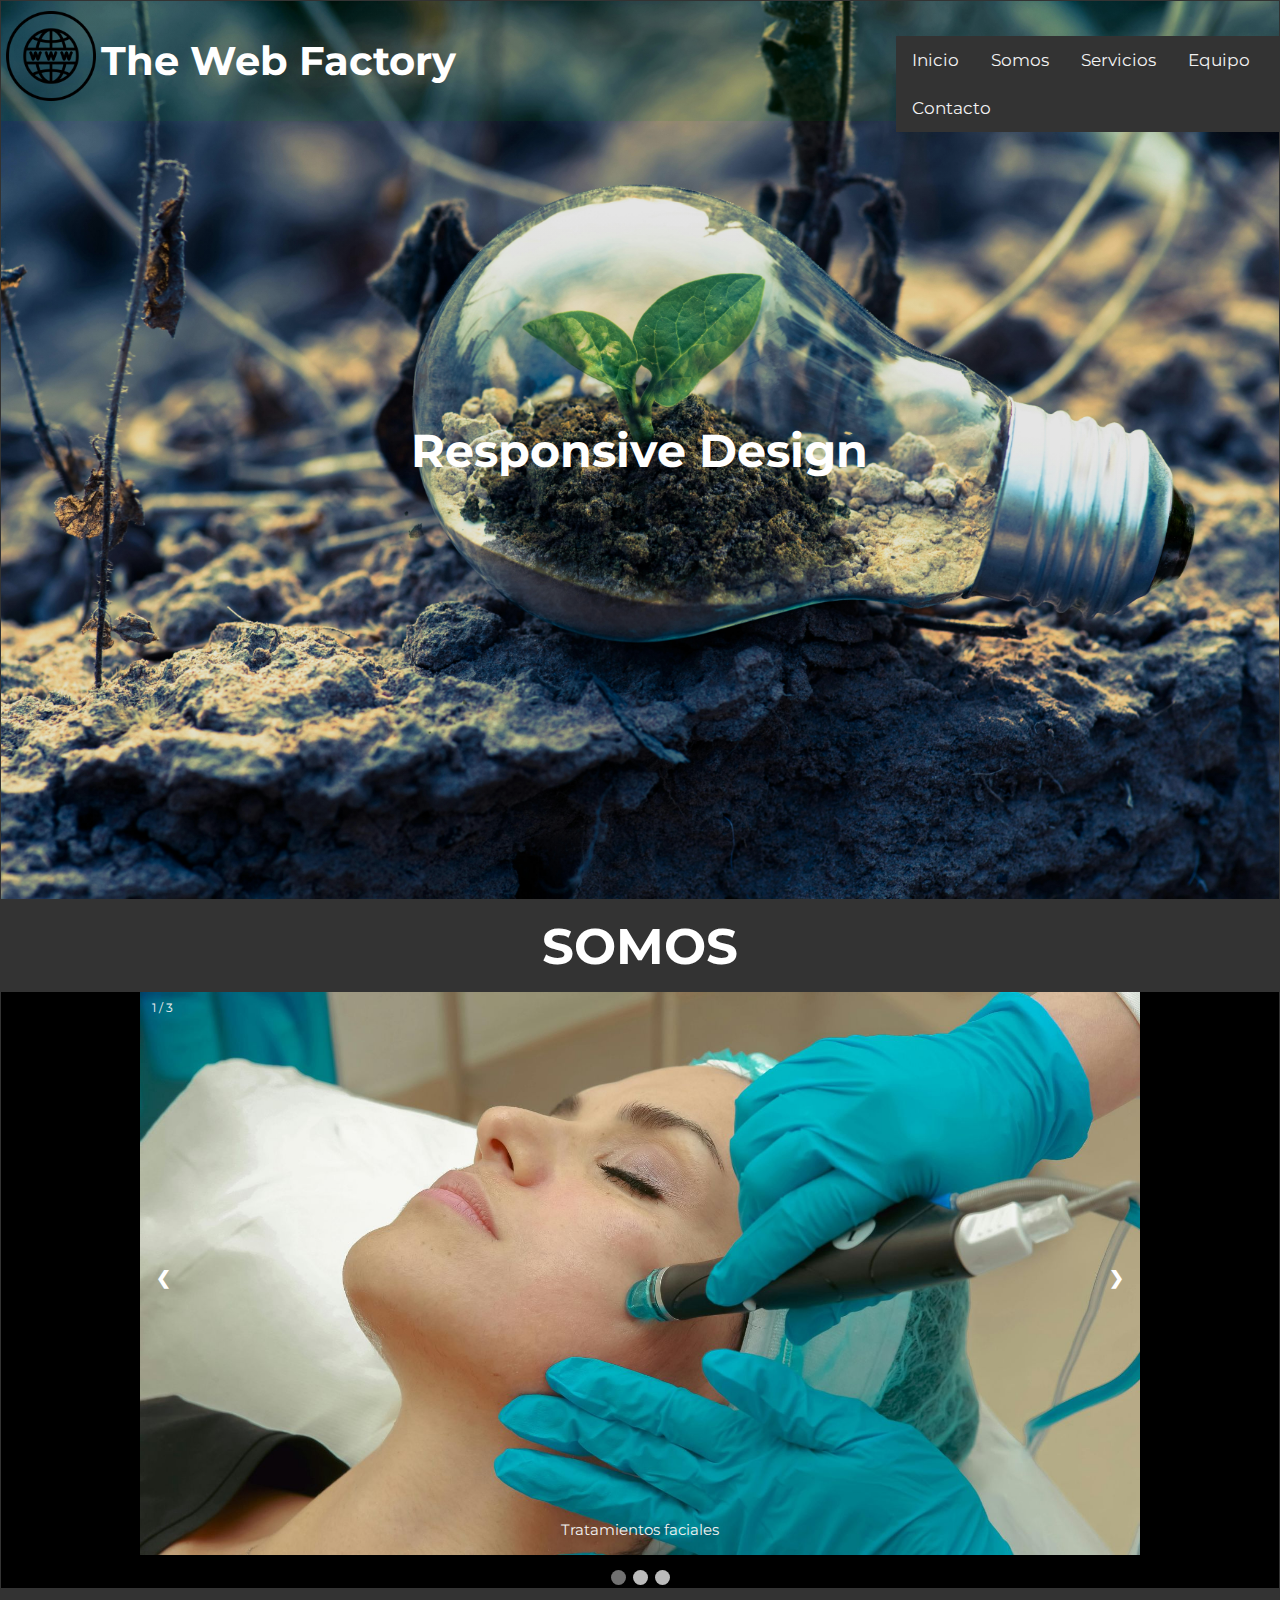
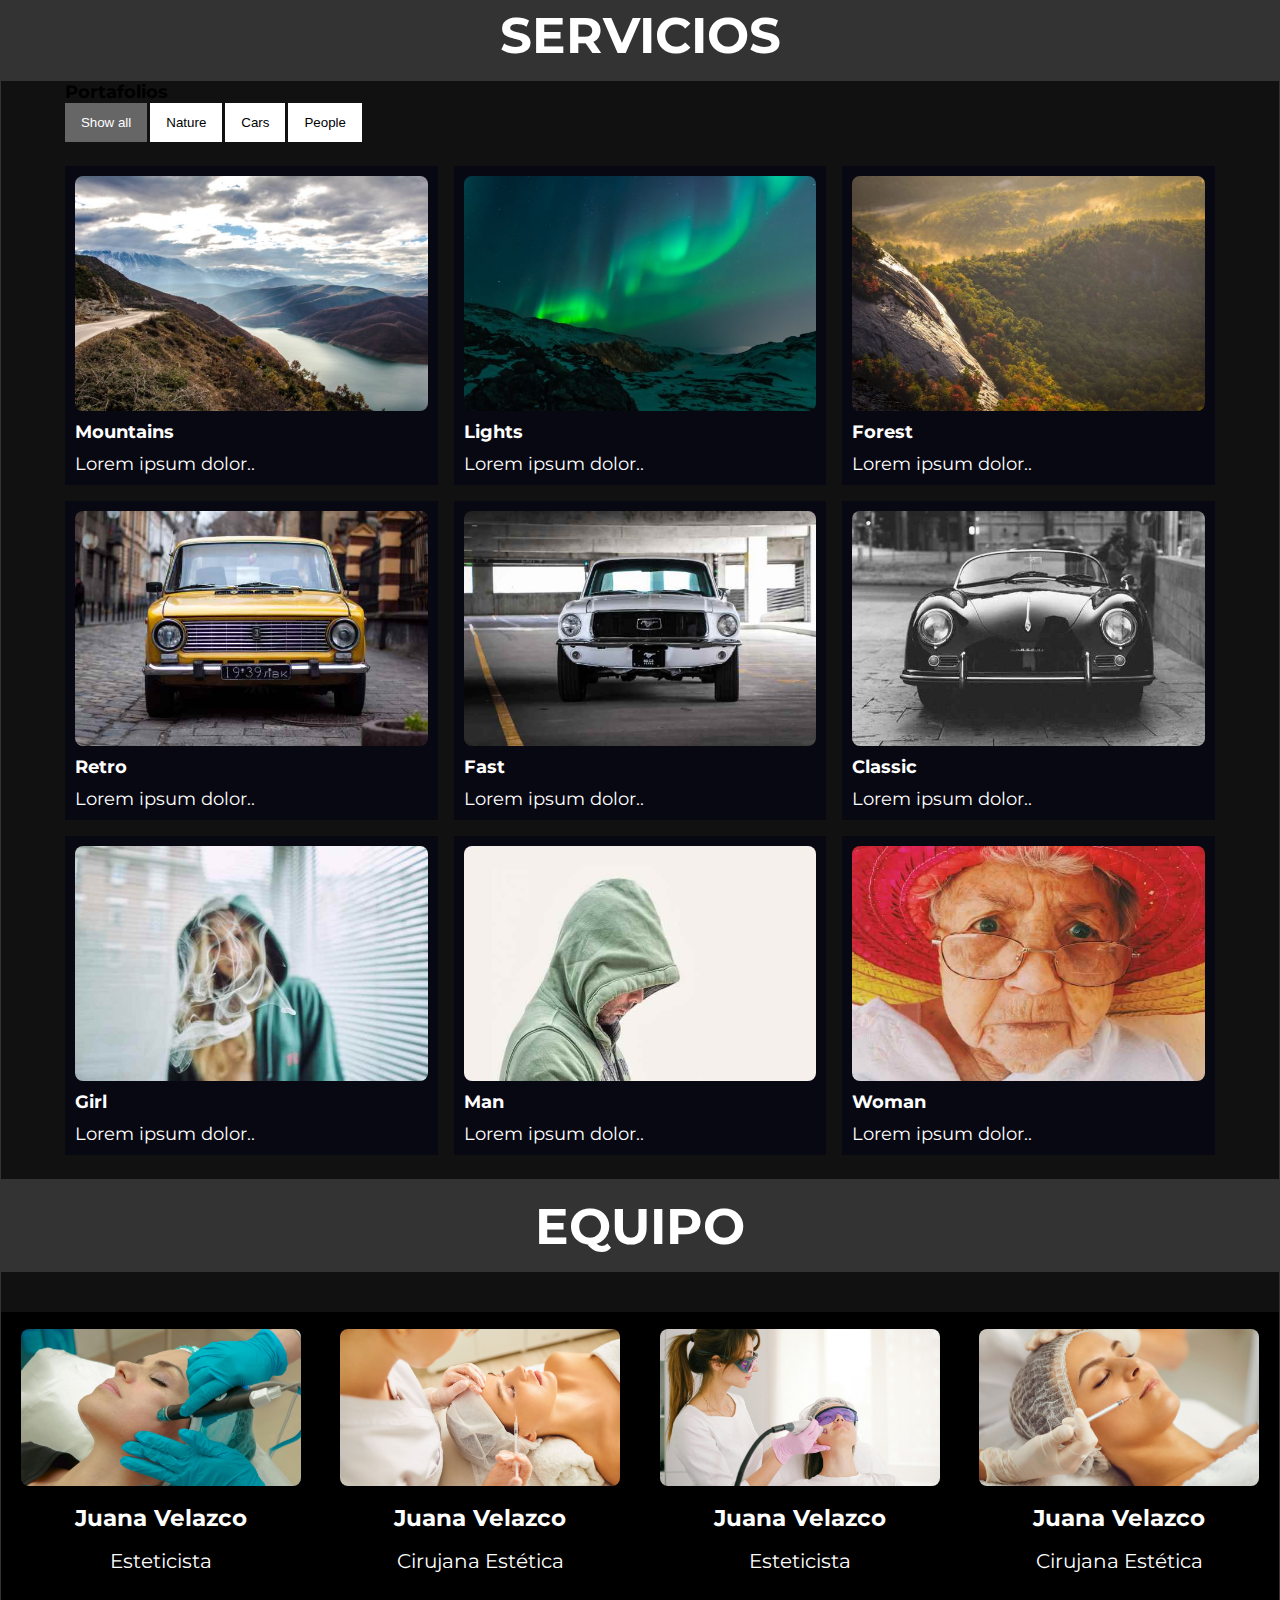
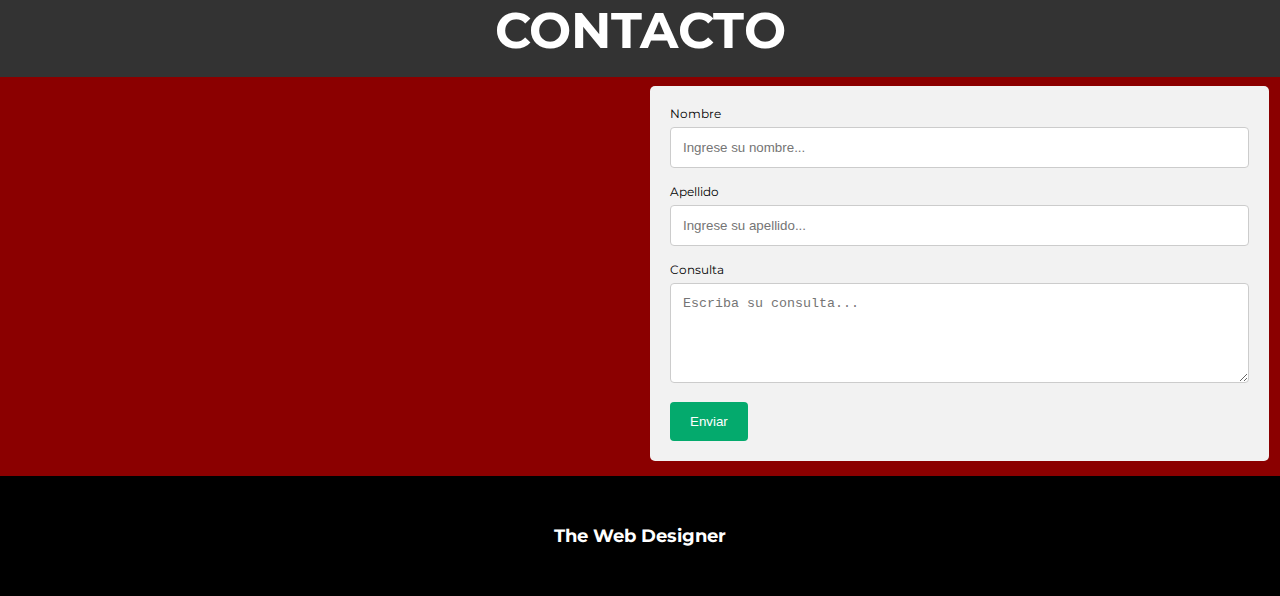
<file: index.html>
<!DOCTYPE html>
<html>
<head>
	<meta charset="utf-8">
	<meta name="viewport" content="width=device-width, initial-scale=1">
	<title></title>
	<link rel="preconnect" href="https://fonts.googleapis.com">
	<link rel="preconnect" href="https://fonts.gstatic.com" crossorigin>
	<link href="https://fonts.googleapis.com/css2?family=Montserrat:ital,wght@0,100..900;1,100..900&display=swap" rel="stylesheet">

	<link rel="stylesheet" href="https://cdnjs.cloudflare.com/ajax/libs/font-awesome/4.7.0/css/font-awesome.min.css">

	<style>

		.montserrat-400 {
		  font-family: "Montserrat", sans-serif;
		  font-optical-sizing: auto;
		  font-weight: 400px;
		  font-style: normal;
		}


		*{
			margin: 0px;
			box-sizing: border-box;
		}

		html, body{ height:100% }

		html {
		  scroll-behavior: smooth;
		}
		body{
			background-color: darkred;
			font-family: "Montserrat", sans-serif;
		    font-optical-sizing: auto;
		    font-weight: 200px;
		    font-style: normal;
		    font-size: 12px;
		}

		header{
			width: 100%;
			height: 120px;
			background-color: rgba(0, 150, 0, 0.1);
		}

		#logo{
			width: 100px;
			padding: 5px;
			float: left;
		}

		#logo img{
			width: 100%;
			display: block;
			margin: auto;
			margin-top: 5px;
		}

		#nombre_sitio{
			width: 40%;
			line-height: 120px;
			float: left;
		}
		#nombre_sitio h2{
			color: white;
			font-size: 40px;
		}

		section{
			width: 100%;
			background-color: #111;
			border: 1px solid #333;
		}

		#somos{
			background-color: black;
		}

		h1{
			color: #fff;
			font-size: 36px;
			text-align: center;
			padding: 15px;
		}
		section h1{
			background-color: #333;
		}

		#equipo h1{
			margin-bottom: 40px;

		}
		#slogan{
			color: #fff;
			font-size: 46px;
			text-align: center;
			padding: 5px;
		}

		#banner{
			background-image: linear-gradient(rgba(0, 0, 0, 0.1), rgba(0, 0, 0, 0.1)), url("imagen2.jpg");
		  	background-position: center;
		  	background-repeat: no-repeat;
		  	background-size: cover;
		  	position: relative;
			height: 100%;

		}

		#texto_banner{
			width: 80%;
		    text-align: center;
		    position: absolute;
		    top: 50%;
		    left: 50%;
		    transform: translate(-50%, -50%);
		    color: white;
		}

		footer{
			width: 100%;
			height: 120px;
			background-color: black;
			color: white;
			text-align: center;
			line-height: 120px;
			clear: both;
		}
		/*----estilos del MENU DE NAVEGACION-----*/
		nav{ 
			width: 30%;
			float: right;
			margin-top: 35px;
			font-size: 16px;
		}

		ul {
		  width: 100%;
		  list-style-type: none;
		  margin: 0;
		  padding: 0;
		  display: flex;
		}
		
		ul li a {
		  display: block;
		  color: white;
		  padding: 14px 16px;
		  text-decoration: none;
		}

		/*----------estilos de botón GO TO TOP-----*/		
		#myBtn {
		  display: none;
		  position: fixed;
		  bottom: 20px;
		  right: 30px;
		  z-index: 99;
		  font-size: 18px;
		  border: none;
		  outline: none;
		  background-color: red;
		  color: white;
		  cursor: pointer;
		  padding: 15px;
		  border-radius: 4px;
		}

		#myBtn:hover {
		  background-color: #555;
		}

		/*-----------estilos de SLIDER sección SOMOS---*/

		.mySlides {display: none}
		img {vertical-align: middle;}

		/* Slideshow container */
		.slideshow-container {
		  max-width: 1000px;
		  position: relative;
		  margin: auto;
		}

		/* Next & previous buttons */
		.prev, .next {
		  cursor: pointer;
		  position: absolute;
		  top: 50%;
		  width: auto;
		  padding: 16px;
		  margin-top: -22px;
		  color: white;
		  font-weight: bold;
		  font-size: 18px;
		  transition: 0.6s ease;
		  border-radius: 0 3px 3px 0;
		  user-select: none;
		}

		/* Position the "next button" to the right */
		.next {
		  right: 0;
		  border-radius: 3px 0 0 3px;
		}

		/* On hover, add a black background color with a little bit see-through */
		.prev:hover, .next:hover {
		  background-color: rgba(0,0,0,0.8);
		}

		/* Caption text */
		.text {
		  color: #f2f2f2;
		  font-size: 15px;
		  padding: 8px 12px;
		  position: absolute;
		  bottom: 8px;
		  width: 100%;
		  text-align: center;
		}

		/* Number text (1/3 etc) */
		.numbertext {
		  color: #f2f2f2;
		  font-size: 12px;
		  padding: 8px 12px;
		  position: absolute;
		  top: 0;
		}

		/* The dots/bullets/indicators */
		.dot {
		  cursor: pointer;
		  height: 15px;
		  width: 15px;
		  margin: 0 2px;
		  background-color: #bbb;
		  border-radius: 50%;
		  display: inline-block;
		  transition: background-color 0.6s ease;
		}

		.active, .dot:hover {
		  background-color: #717171;
		}

		/* Fading animation */
		.fade {
		  animation-name: fade;
		  animation-duration: 1.5s;
		}

		@keyframes fade {
		  from {opacity: .4} 
		  to {opacity: 1}
		}

		/* On smaller screens, decrease text size */
		@media only screen and (max-width: 300px) {
		  .prev, .next,.text {font-size: 11px}
		}


		/*---------estilos de SECCION CONTACTO----*/

		#mapa, #formulario{
			width: 50%;
			height: 400px;
			float: left;
			padding: 10px;
		}

		#mapa iframe{
			display: block;
			margin:auto;
			border-radius: 4px;
		}

		/*--------estilos de FORMULARIO DE CONTACTO----*/

		/* Style inputs with type="text", select elements and textareas */
		input[type=text], select, textarea {
		  width: 100%; /* Full width */
		  padding: 12px; /* Some padding */ 
		  border: 1px solid #ccc; /* Gray border */
		  border-radius: 4px; /* Rounded borders */
		  box-sizing: border-box; /* Make sure that padding and width stays in place */
		  margin-top: 6px; /* Add a top margin */
		  margin-bottom: 16px; /* Bottom margin */
		  resize: vertical /* Allow the user to vertically resize the textarea (not horizontally) */
		}

		/* Style the submit button with a specific background color etc */
		input[type=submit] {
		  background-color: #04AA6D;
		  color: white;
		  padding: 12px 20px;
		  border: none;
		  border-radius: 4px;
		  cursor: pointer;
		}

		/* When moving the mouse over the submit button, add a darker green color */
		input[type=submit]:hover {
		  background-color: #45a049;
		}

		/* Add a background color and some padding around the form */
		.container {
		  border-radius: 5px;
		  background-color: #f2f2f2;
		  padding: 20px;
		}


/*---------------estilos de PORTAFOLIO DE SERVICIOS------------*/
        #contenedor_servicios{
        	width: 90%;
        	margin: auto;

        }


		/* Center website */
		.main {
		  max-width: 1000px;
		  margin: auto;
		}

		h1 {
		  font-size: 50px;
		  word-break: break-all;
		}

		.row {
		  margin: 8px -16px;
		}

		/* Add padding BETWEEN each column (if you want) */
		.row,
		.row > .column {
		  padding: 8px;
		}

		/* Create three equal columns that floats next to each other */
		.column {
		  float: left;
		  width: 33.33%;
		  display: none; /* Hide columns by default */
		}

		/* Clear floats after rows */
		.row:after {
		  content: "";
		  display: table;
		  clear: both;
		}

		/* Content */
		.content {
		  background-color: rgba(0, 0, 20, 0.5);
		  padding: 10px;
		  color: white;
		  font-size: 18px;
		  cursor: pointer;
		}

		.content h4{
			padding: 10px 10px 10px 0px;
		}

		.content img{
			border-radius: 8px;
			width: 90%;
			display: block;
			margin: auto;
		}
		/* The "show" class is added to the filtered elements */
		.show {
		  display: block;
		}

		/* Style the buttons */
		.btn {
		  border: none;
		  outline: none;
		  padding: 12px 16px;
		  background-color: white;
		  cursor: pointer;
		}

		/* Add a grey background color on mouse-over */
		.btn:hover {
		  background-color: #ddd;
		}

		/* Add a dark background color to the active button */
		.btn.active {
		  background-color: #666;
		   color: white;
		}

		/*--------------------estilos EQUIPO-----------------*/

		.tarjeta_equipo{
			width: 25%;
			background-color: black;
			color: white;
			padding-bottom: 25px;
			float: left;
		}

		.tarjeta_equipo tr td{
			width: 100%;
		}

		.tarjeta_equipo td{
			width: 100%;
			text-align: center;
			padding:15px 15px 0px 15px;
			font-size: 20px;
		}

		.tarjeta_equipo img{
			width: 98%;
			display: block;
			margin: auto;
			border-radius: 8px;
		}
		/*------------------REGLAS DE MEDIOS-------------------*/
		@media only screen and (max-width: 900px) {
		  #mapa, #formulario {
		    width:100%;
		  }
		
		 #nombre_sitio h2{
			font-size: 20px;
		  }
		  .tarjeta_equipo{
			width: 50%;
		   }

		}

		@media only screen and (max-width: 600px) {
	
		  .tarjeta_equipo{
			width: 100%;
		   }

		}

/*---------------------menú responsive-----------*/
.topnav {
  overflow: hidden;
  background-color: #333;
}

.topnav a {
  float: left;
  display: block;
  color: #f2f2f2;
  text-align: center;
  padding: 14px 16px;
  text-decoration: none;
  font-size: 17px;
}

.topnav a:hover {
  background-color: #ddd;
  color: black;
}

.topnav a.active {
  background-color: #04AA6D;
  color: white;
}

.topnav .icon {
  display: none;
}

@media screen and (max-width: 600px) {
  .topnav a:not(:first-child) {display: none;}
  .topnav a.icon {
    float: right;
    display: block;
  }
}

@media screen and (max-width: 600px) {
  .topnav.responsive {position: relative;}
  .topnav.responsive .icon {
    position: absolute;
    right: 0;
    top: 0;
  }
  .topnav.responsive a {
    float: none;
    display: block;
    text-align: left;
  }
}
	</style>
</head>
<body>

	<button onclick="topFunction()" id="myBtn" title="Go to top">Top</button>




	<section id="banner">
	    <header>
		 <div id="logo">
			<img src="logo.png">
		 </div>
		 <div id="nombre_sitio">
			<h2>The Web Factory</h2>
		 </div>
		 <nav>
	  			<div class="topnav" id="myTopnav">
				  <a href="#inicio" >Inicio</a>
				  <a href="#somos">Somos</a>
				  <a href="#servicios">Servicios</a>
				  <a href="#equipo">Equipo</a>
				  <a href="#contacto">Contacto</a>

				  <a href="javascript:void(0);" class="icon" onclick="myFunction()">
				    <i class="fa fa-bars"></i>
				  </a>
				</div>
	  	 </nav>
		</header>
		<div id="texto_banner">
			<h2 id="slogan">Responsive Design</h2>
		</div>
	</section>

	<section id="somos">
		<h1>SOMOS</h1>

		<div class="slideshow-container">

		<div class="mySlides fade">
		  <div class="numbertext">1 / 3</div>
		  <img src="imagen1.jpg" style="width:100%">
		  <div class="text">Tratamientos faciales</div>
		</div>

		<div class="mySlides fade">
		  <div class="numbertext">2 / 3</div>
		  <img src="imagen4.jpg" style="width:100%">
		  <div class="text">Tratamientos faciales</div>
		</div>

		<div class="mySlides fade">
		  <div class="numbertext">3 / 3</div>
		  <img src="imagen3.jpg" style="width:100%">
		  <div class="text">Tratamientos faciales</div>
		</div>

		<a class="prev" onclick="plusSlides(-1)">❮</a>
		<a class="next" onclick="plusSlides(1)">❯</a>

		</div>
		<br>

		<div style="text-align:center">
		  <span class="dot" onclick="currentSlide(1)"></span> 
		  <span class="dot" onclick="currentSlide(2)"></span> 
		  <span class="dot" onclick="currentSlide(3)"></span> 
		</div>

	</section>

	<section id="servicios">
		<h1>SERVICIOS</h1>

		<div id="contenedor_servicios">
			<h2>Portafolios</h2>
			<div id="myBtnContainer">
			  <button class="btn active" onclick="filterSelection('all')"> Show all</button>
			  <button class="btn" onclick="filterSelection('nature')"> Nature</button>
			  <button class="btn" onclick="filterSelection('cars')"> Cars</button>
			  <button class="btn" onclick="filterSelection('people')"> People</button>
			</div>

			<!-- Portfolio Gallery Grid -->
			<div class="row">
			  <div class="column nature" onclick="abrirVentana('proyecto/index.html')">
			    <a >
				    <div class="content">
				      <img src="./w3images/mountains.jpg" alt="Mountains" style="width:100%">
				      <h4>Mountains</h4>
				      <p>Lorem ipsum dolor..</p>
				    </div>
			    </a>
			  </div>
			  <div class="column nature">
			    <div class="content">
			      <img src="./w3images/lights.jpg" alt="Lights" style="width:100%">
			      <h4>Lights</h4>
			      <p>Lorem ipsum dolor..</p>
			    </div>
			  </div>
			  <div class="column nature">
			    <div class="content">
			      <img src="./w3images/nature.jpg" alt="Nature" style="width:100%">
			      <h4>Forest</h4>
			      <p>Lorem ipsum dolor..</p>
			    </div>
			  </div>

			  <div class="column cars">
			    <div class="content">
			      <img src="./w3images/cars1.jpg" alt="Car" style="width:100%">
			      <h4>Retro</h4>
			      <p>Lorem ipsum dolor..</p>
			    </div>
			  </div>
			  <div class="column cars">
			    <div class="content">
			      <img src="./w3images/cars2.jpg" alt="Car" style="width:100%">
			      <h4>Fast</h4>
			      <p>Lorem ipsum dolor..</p>
			    </div>
			  </div>
			  <div class="column cars">
			    <div class="content">
			      <img src="./w3images/cars3.jpg" alt="Car" style="width:100%">
			      <h4>Classic</h4>
			      <p>Lorem ipsum dolor..</p>
			    </div>
			  </div>

			  <div class="column people">
			    <div class="content">
			      <img src="./w3images/people1.jpg" alt="People" style="width:100%">
			      <h4>Girl</h4>
			      <p>Lorem ipsum dolor..</p>
			    </div>
			  </div>
			  <div class="column people">
			    <div class="content">
			      <img src="./w3images/people2.jpg" alt="People" style="width:100%">
			      <h4>Man</h4>
			      <p>Lorem ipsum dolor..</p>
			    </div>
			  </div>
			  <div class="column people">
			    <div class="content">
			      <img src="./w3images/people3.jpg" alt="People" style="width:100%">
			      <h4>Woman</h4>
			      <p>Lorem ipsum dolor..</p>
			    </div>
			  </div>
			<!-- END GRID -->
			</div>
		</div>


	</section>
	<section id="equipo">
		<h1>EQUIPO</h1>
		<table class="tarjeta_equipo">
			<tr> <td><img src="imagen1.jpg"> </td> </tr>
			 <tr>	 <td><h3>Juana Velazco</h3> </td> </tr>
			 <tr>    <td><p> Esteticista</p> </td> </tr>
		</table>
		<table class="tarjeta_equipo">
			<tr> <td><img src="imagen5.jpg"> </td> </tr>
			 <tr>	 <td><h3>Juana Velazco</h3> </td> </tr>
			 <tr>    <td><p> Cirujana Estética</p> </td> </tr>
		</table>
		<table class="tarjeta_equipo">
			<tr> <td><img src="imagen3.jpg"> </td> </tr>
			 <tr>	 <td><h3>Juana Velazco</h3> </td> </tr>
			 <tr>    <td><p> Esteticista</p> </td> </tr>
		</table>
		<table class="tarjeta_equipo">
			<tr> <td><img src="imagen4.jpg"> </td> </tr>
			 <tr>	 <td><h3>Juana Velazco</h3> </td> </tr>
			 <tr>    <td><p> Cirujana Estética</p> </td> </tr>
		</table>



	</section>

	<section id="contacto">
		<h1>CONTACTO</h1>
		<div id="mapa">
			<iframe src="https://www.google.com/maps/embed?pb=!1m14!1m12!1m3!1d4627.352913399575!2d-56.160228519335696!3d-34.905630792029996!2m3!1f0!2f0!3f0!3m2!1i1024!2i768!4f13.1!5e0!3m2!1ses!2suy!4v1762295505225!5m2!1ses!2suy" width="100%" height="376px" style="border:0;" allowfullscreen="" loading="lazy" referrerpolicy="no-referrer-when-downgrade"></iframe>

		</div>
		<div id="formulario">
			
			<div class="container">
			  <form action="">

			    <label for="fname">Nombre</label>
			    <input type="text" id="fname" name="firstname" placeholder="Ingrese su nombre...">

			    <label for="lname">Apellido</label>
			    <input type="text" id="lname" name="lastname" placeholder="Ingrese su apellido...">
		    

			    <label for="subject">Consulta</label>
			    <textarea id="subject" name="subject" placeholder="Escriba su consulta..." style="height:100px"></textarea>

			    <input type="submit" value="Enviar">

			  </form>
			</div>
		</div>

	</section>
	<footer><h2> The Web Designer</h2></footer>


	<script>
	// Get the button
	let mybutton = document.getElementById("myBtn");

	// When the user scrolls down 20px from the top of the document, show the button
	window.onscroll = function() {scrollFunction()};

	function scrollFunction() {
	  if (document.body.scrollTop > 20 || document.documentElement.scrollTop > 20) {
	    mybutton.style.display = "block";
	  } else {
	    mybutton.style.display = "none";
	  }
	}

	// When the user clicks on the button, scroll to the top of the document
	function topFunction() {
	  document.body.scrollTop = 0;
	  document.documentElement.scrollTop = 0;
	}
	
	//-----------SLIDER DE SECCION SOMOS--------//

	let slideIndex = 1;
	showSlides(slideIndex);

	function plusSlides(n) {
	  showSlides(slideIndex += n);
	}

	function currentSlide(n) {
	  showSlides(slideIndex = n);
	}

	function showSlides(n) {
	  let i;
	  let slides = document.getElementsByClassName("mySlides");
	  let dots = document.getElementsByClassName("dot");
	  if (n > slides.length) {slideIndex = 1}    
	  if (n < 1) {slideIndex = slides.length}
	  for (i = 0; i < slides.length; i++) {
	    slides[i].style.display = "none";  
	  }
	  for (i = 0; i < dots.length; i++) {
	    dots[i].className = dots[i].className.replace(" active", "");
	  }
	  slides[slideIndex-1].style.display = "block";  
	  dots[slideIndex-1].className += " active";
	}


	filterSelection("all") // Execute the function and show all columns
	function filterSelection(c) {
	  var x, i;
	  x = document.getElementsByClassName("column");
	  if (c == "all") c = "";
	  // Add the "show" class (display:block) to the filtered elements, and remove the "show" class from the elements that are not selected
	  for (i = 0; i < x.length; i++) {
	    w3RemoveClass(x[i], "show");
	    if (x[i].className.indexOf(c) > -1) w3AddClass(x[i], "show");
	  }
	}

	// Show filtered elements
	function w3AddClass(element, name) {
	  var i, arr1, arr2;
	  arr1 = element.className.split(" ");
	  arr2 = name.split(" ");
	  for (i = 0; i < arr2.length; i++) {
	    if (arr1.indexOf(arr2[i]) == -1) {
	      element.className += " " + arr2[i];
	    }
	  }
	}

	// Hide elements that are not selected
	function w3RemoveClass(element, name) {
	  var i, arr1, arr2;
	  arr1 = element.className.split(" ");
	  arr2 = name.split(" ");
	  for (i = 0; i < arr2.length; i++) {
	    while (arr1.indexOf(arr2[i]) > -1) {
	      arr1.splice(arr1.indexOf(arr2[i]), 1);
	    }
	  }
	  element.className = arr1.join(" ");
	}

	// Add active class to the current button (highlight it)
	var btnContainer = document.getElementById("myBtnContainer");
	var btns = btnContainer.getElementsByClassName("btn");
	for (var i = 0; i < btns.length; i++) {
	  btns[i].addEventListener("click", function(){
	    var current = document.getElementsByClassName("active");
	    current[0].className = current[0].className.replace(" active", "");
	    this.className += " active";
	  });
	}



	function myFunction() {
	  var x = document.getElementById("myTopnav");
	  if (x.className === "topnav") {
	    x.className += " responsive";
	  } else {
	    x.className = "topnav";
	  }
	}

	function abrirVentana(URL) {
  	// window.open(URL, nombre, opciones)
  	window.open(URL, "MiVentana", "width=1200,height=800,left=300,top=70,scrollbars=yes");
	} 


	</script>



</body>
</html>
</file>
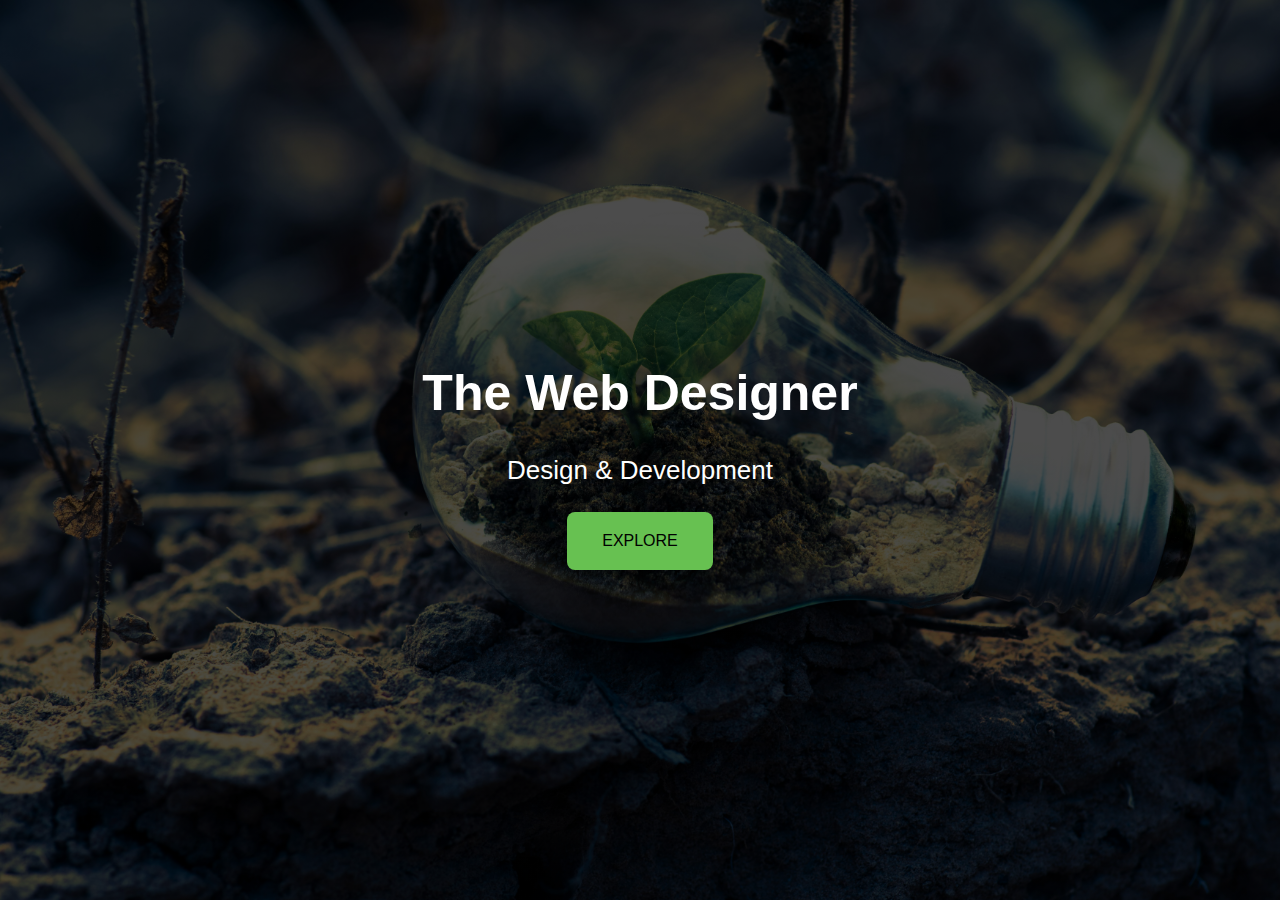
<file: proyecto/index.html>
<!DOCTYPE html>
<html>
<head>
<meta name="viewport" content="width=device-width, initial-scale=1">
<style>
body, html {
  height: 100%;
  margin: 0;
  font-family: Arial, Helvetica, sans-serif;
}

.hero-image {
  background-image: linear-gradient(rgba(0, 0, 0, 0.7), rgba(0, 0, 0, 0.7)), url("imagen2.jpg");
  height: 100%;
  background-position: center;
  background-repeat: no-repeat;
  background-size: cover;
  position: relative;
}

.hero-text {
  width: 80%;
  text-align: center;
  position: absolute;
  top: 50%;
  left: 50%;
  transform: translate(-50%, -50%);
  color: white;
}

.hero-text p{
  font-size: 26px;
}

.hero-text button {
  font-size: 16px;
  border: none;
  outline: 0;
  display: inline-block;
  padding: 20px 35px;
  color: black;
  background-color: #67C151;
  text-align: center;
  cursor: pointer;
  border-radius: 8px;
}

.hero-text button:hover {
  background-color: #111;
  color: white;
}
</style>
</head>
<body>

<div class="hero-image">
  <div class="hero-text">
    <h1 style="font-size:50px">The Web Designer</h1>
    <p>Design & Development</p>
    <a href="maqueta1.html">
      <button>
            EXPLORE
      </button>
    </a>
  </div>
</div>


</body>
</html>
</file>
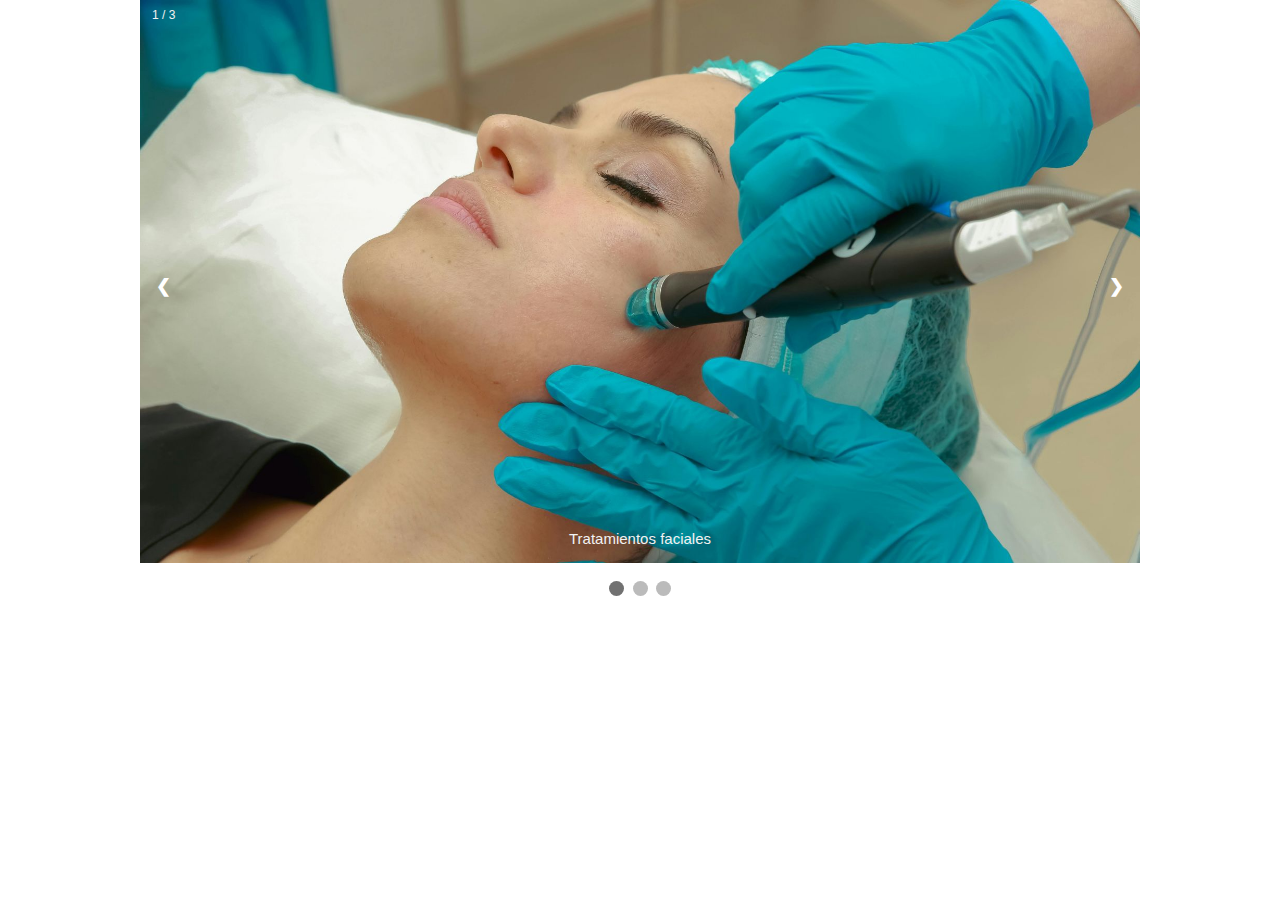
<file: prueba_slider.html>
<!DOCTYPE html>
<html>
<head>
<meta name="viewport" content="width=device-width, initial-scale=1">
<style>
* {box-sizing: border-box}
body {font-family: Verdana, sans-serif; margin:0}
.mySlides {display: none}
img {vertical-align: middle;}

/* Slideshow container */
.slideshow-container {
  max-width: 1000px;
  position: relative;
  margin: auto;
}

/* Next & previous buttons */
.prev, .next {
  cursor: pointer;
  position: absolute;
  top: 50%;
  width: auto;
  padding: 16px;
  margin-top: -22px;
  color: white;
  font-weight: bold;
  font-size: 18px;
  transition: 0.6s ease;
  border-radius: 0 3px 3px 0;
  user-select: none;
}

/* Position the "next button" to the right */
.next {
  right: 0;
  border-radius: 3px 0 0 3px;
}

/* On hover, add a black background color with a little bit see-through */
.prev:hover, .next:hover {
  background-color: rgba(0,0,0,0.8);
}

/* Caption text */
.text {
  color: #f2f2f2;
  font-size: 15px;
  padding: 8px 12px;
  position: absolute;
  bottom: 8px;
  width: 100%;
  text-align: center;
}

/* Number text (1/3 etc) */
.numbertext {
  color: #f2f2f2;
  font-size: 12px;
  padding: 8px 12px;
  position: absolute;
  top: 0;
}

/* The dots/bullets/indicators */
.dot {
  cursor: pointer;
  height: 15px;
  width: 15px;
  margin: 0 2px;
  background-color: #bbb;
  border-radius: 50%;
  display: inline-block;
  transition: background-color 0.6s ease;
}

.active, .dot:hover {
  background-color: #717171;
}

/* Fading animation */
.fade {
  animation-name: fade;
  animation-duration: 1.5s;
}

@keyframes fade {
  from {opacity: .4} 
  to {opacity: 1}
}

/* On smaller screens, decrease text size */
@media only screen and (max-width: 300px) {
  .prev, .next,.text {font-size: 11px}
}
</style>
</head>
<body>

<div class="slideshow-container">

<div class="mySlides fade">
  <div class="numbertext">1 / 3</div>
  <img src="imagen1.jpg" style="width:100%">
  <div class="text">Tratamientos faciales</div>
</div>

<div class="mySlides fade">
  <div class="numbertext">2 / 3</div>
  <img src="imagen4.jpg" style="width:100%">
  <div class="text">Tratamientos faciales</div>
</div>

<div class="mySlides fade">
  <div class="numbertext">3 / 3</div>
  <img src="imagen3.jpg" style="width:100%">
  <div class="text">Tratamientos faciales</div>
</div>

<a class="prev" onclick="plusSlides(-1)">❮</a>
<a class="next" onclick="plusSlides(1)">❯</a>

</div>
<br>

<div style="text-align:center">
  <span class="dot" onclick="currentSlide(1)"></span> 
  <span class="dot" onclick="currentSlide(2)"></span> 
  <span class="dot" onclick="currentSlide(3)"></span> 
</div>

<script>
let slideIndex = 1;
showSlides(slideIndex);

function plusSlides(n) {
  showSlides(slideIndex += n);
}

function currentSlide(n) {
  showSlides(slideIndex = n);
}

function showSlides(n) {
  let i;
  let slides = document.getElementsByClassName("mySlides");
  let dots = document.getElementsByClassName("dot");
  if (n > slides.length) {slideIndex = 1}    
  if (n < 1) {slideIndex = slides.length}
  for (i = 0; i < slides.length; i++) {
    slides[i].style.display = "none";  
  }
  for (i = 0; i < dots.length; i++) {
    dots[i].className = dots[i].className.replace(" active", "");
  }
  slides[slideIndex-1].style.display = "block";  
  dots[slideIndex-1].className += " active";
}
</script>

</body>
</html>
</file>
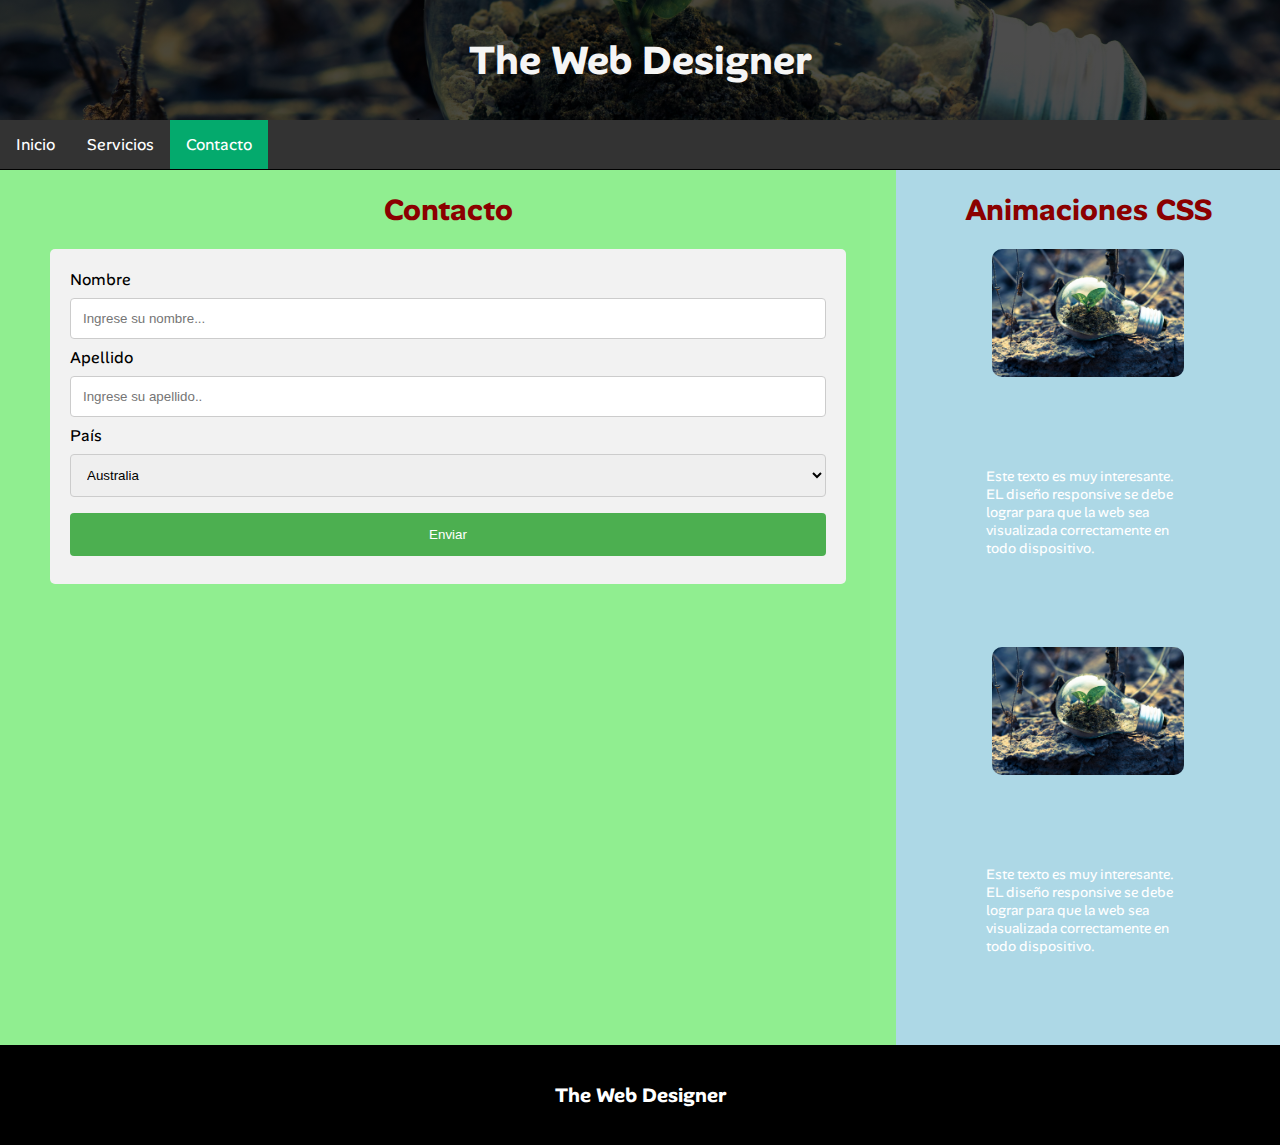
<file: proyecto/contacto.html>
<!DOCTYPE html>
<html>
  <head>
	<meta charset="utf-8">
	<meta name="viewport" content="width=device-width, initial-scale=1">
	<title></title>

	<link rel="preconnect" href="https://fonts.googleapis.com">
	<link rel="preconnect" href="https://fonts.gstatic.com" crossorigin>
	<link href="https://fonts.googleapis.com/css2?family=UnifrakturMaguntia&display=swap" rel="stylesheet">


	<link rel="preconnect" href="https://fonts.googleapis.com">
	<link rel="preconnect" href="https://fonts.gstatic.com" crossorigin>
	<link href="https://fonts.googleapis.com/css2?family=Alan+Sans:wght@300..900&display=swap" rel="stylesheet">

 <link rel="stylesheet" type="text/css" href="estilos.css">


  </head>
  <body>
  		<a href="index.html">
  			<header class="hero-image">
  			   <h1>The Web Designer</h1>
  		  </header>
  	  </a>
  		<nav>
  			<ul>
				  <li><a href="maqueta1.html">Inicio</a></li>
				  <li><a href="servicios.html">Servicios</a></li>
				  <li><a class="active" href="contacto.html">Contacto</a></li>
				</ul>
  		</nav>
  		<div id="contenedor">

	  		<section>
	  			<h2>Contacto</h2>

					<form action="/action_page.php">
					  <label for="fname">Nombre</label>
					  <input type="text" id="fname" name="firstname" placeholder="Ingrese su nombre...">

					  <label for="lname">Apellido</label>
					  <input type="text" id="lname" name="lastname" placeholder="Ingrese su apellido..">

					  <label for="country">País</label>
					  <select id="country" name="country">
					    <option value="australia">Australia</option>
					    <option value="canada">Canada</option>
					    <option value="usa">USA</option>
					  </select>
					  
					  <input type="submit" value="Enviar">
					</form>
	  		

	  		</section>

	  		<aside>
	  			<h2>Animaciones CSS</h2>
	  			<img src="imagen2.jpg">
	  			<p> Este texto es muy interesante. EL diseño responsive se debe lograr para que la web sea visualizada correctamente en todo dispositivo.</p>
	  			<img src="imagen2.jpg">
	  			<p> Este texto es muy interesante. EL diseño responsive se debe lograr para que la web sea visualizada correctamente en todo dispositivo.</p>
	  		</aside>
	  	</div>	
  		<footer>
  			<h3> The Web Designer </h3>
  		</footer>
  </body>
</html>
</file>
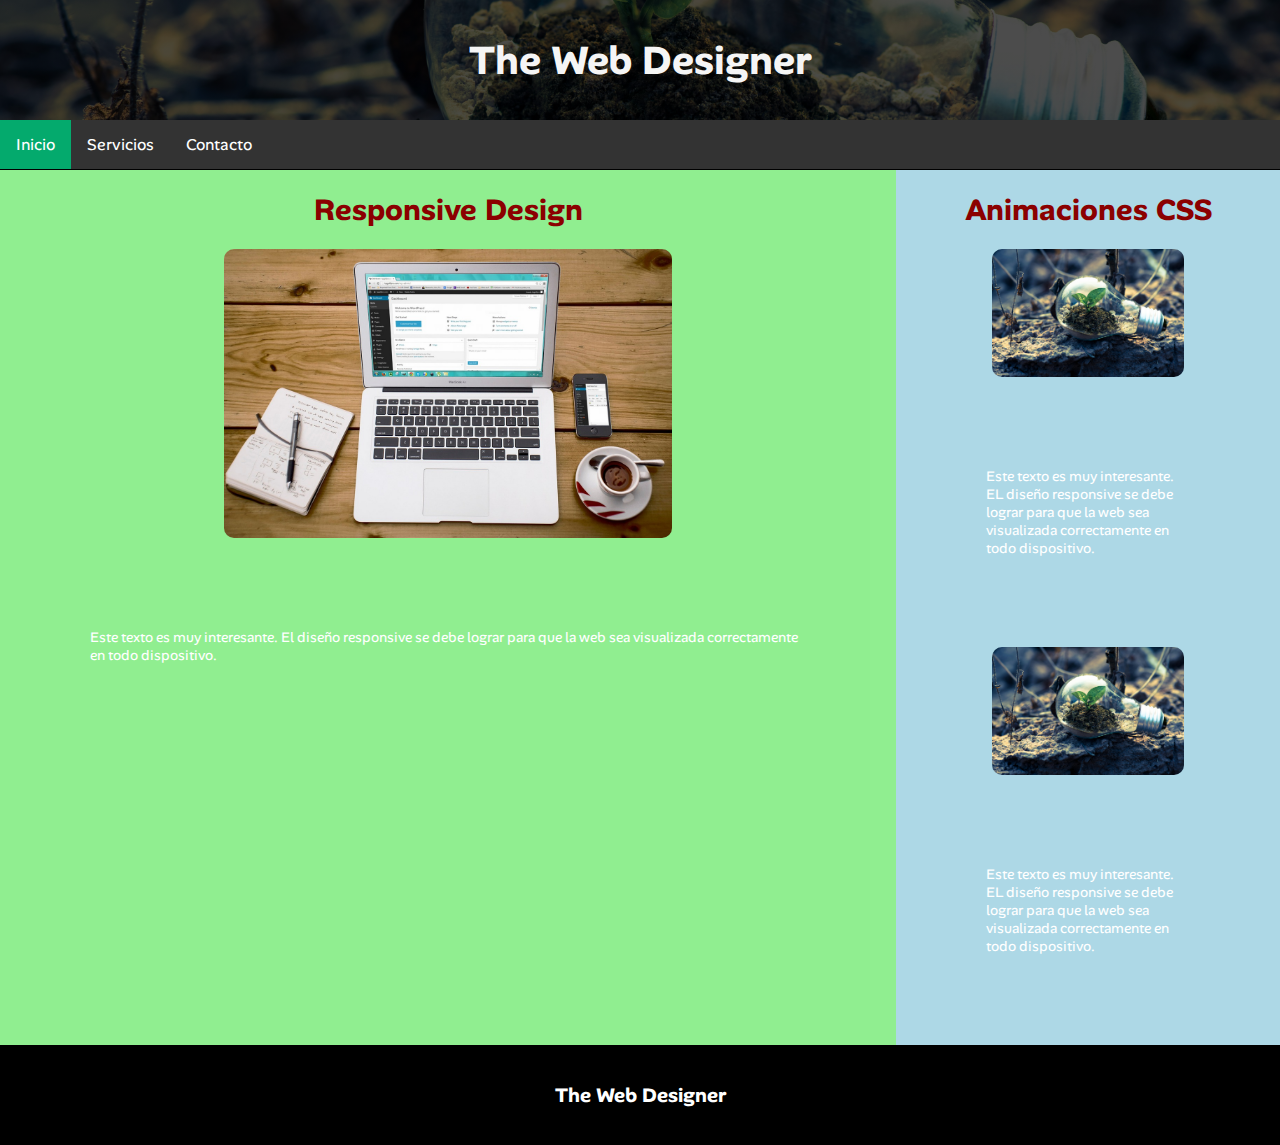
<file: proyecto/maqueta1.html>
<!DOCTYPE html>
<html>
  <head>
		<meta charset="utf-8">
		<meta name="viewport" content="width=device-width, initial-scale=1">
		<title></title>

		<link rel="preconnect" href="https://fonts.googleapis.com">
		<link rel="preconnect" href="https://fonts.gstatic.com" crossorigin>
		<link href="https://fonts.googleapis.com/css2?family=UnifrakturMaguntia&display=swap" rel="stylesheet">

	  <link href="https://fonts.googleapis.com/css2?family=Alan+Sans:wght@300..900&display=swap" rel="stylesheet">

	  <link rel="stylesheet" type="text/css" href="estilos.css">

		<meta name="viewport" content="width=device-width, initial-scale=1.0">
  </head>
  <body>
  		<a href="index.html">
  			<header class="hero-image">
  			   <h1>The Web Designer</h1>
  		  </header>
  	  </a>

  		<nav>
  			<ul>
				  <li><a class="active" href="maqueta1.html">Inicio</a></li>
				  <li><a href="servicios.html">Servicios</a></li>
				  <li><a href="contacto.html">Contacto</a></li>
				</ul>
  		</nav>

  		<div id="contenedor">
	  		<section>
	  			<h2>Responsive Design</h2>
	  			<img src="imagen1.jpg">
	  			<p> Este texto es muy interesante. El diseño responsive se debe lograr para que la web sea visualizada correctamente en todo dispositivo.</p>
	  		</section>
	  		<aside>
	  			<h2>Animaciones CSS</h2>
	  			<img src="imagen2.jpg">
	  			<p> Este texto es muy interesante. EL diseño responsive se debe lograr para que la web sea visualizada correctamente en todo dispositivo.</p>
	  			<img src="imagen2.jpg">
	  			<p> Este texto es muy interesante. EL diseño responsive se debe lograr para que la web sea visualizada correctamente en todo dispositivo.</p>
	  		</aside>
	  	</div>	
  		<footer>
  			<h3> The Web Designer </h3>
  		</footer>
  </body>
</html>
</file>
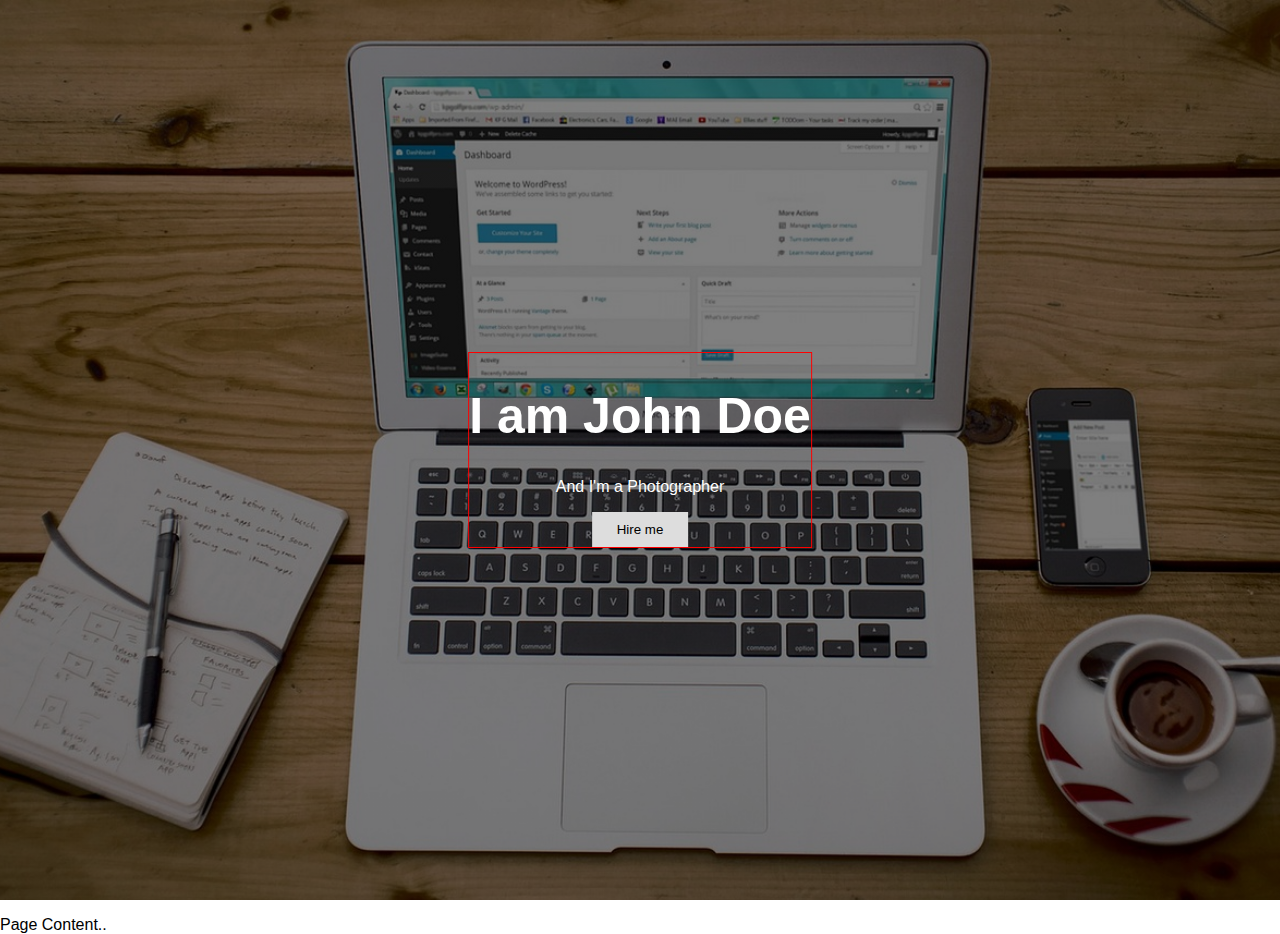
<file: proyecto/prueba1.html>
<!DOCTYPE html>
<html>
<head>
<meta name="viewport" content="width=device-width, initial-scale=1">
<style>
body, html {
  height: 100%;
  margin: 0;
  font-family: Arial, Helvetica, sans-serif;
}

.hero-image {
  background-image: linear-gradient(rgba(0, 0, 0, 0.5), rgba(0, 0, 0, 0.5)), url("imagen1.jpg");
  height: 100%;
  background-position: center;
  background-repeat: no-repeat;
  background-size: cover;
  position: relative;
}

.hero-text {
  text-align: center;
  position: absolute;
  top: 50%;
  left: 50%;
  transform: translate(-50%, -50%);
  color: white;
  border:1px solid red;
}

.hero-text button {
  border: none;
  outline: 0;
  display: inline-block;
  padding: 10px 25px;
  color: black;
  background-color: #ddd;
  text-align: center;
  cursor: pointer;
}

.hero-text button:hover {
  background-color: #555;
  color: white;
}
</style>
</head>
<body>

<div class="hero-image">
  <div class="hero-text">
    <h1 style="font-size:50px">I am John Doe</h1>
    <p>And I'm a Photographer</p>
    <button>Hire me</button>
  </div>
</div>

<p>Page Content..</p>

</body>
</html>
</file>
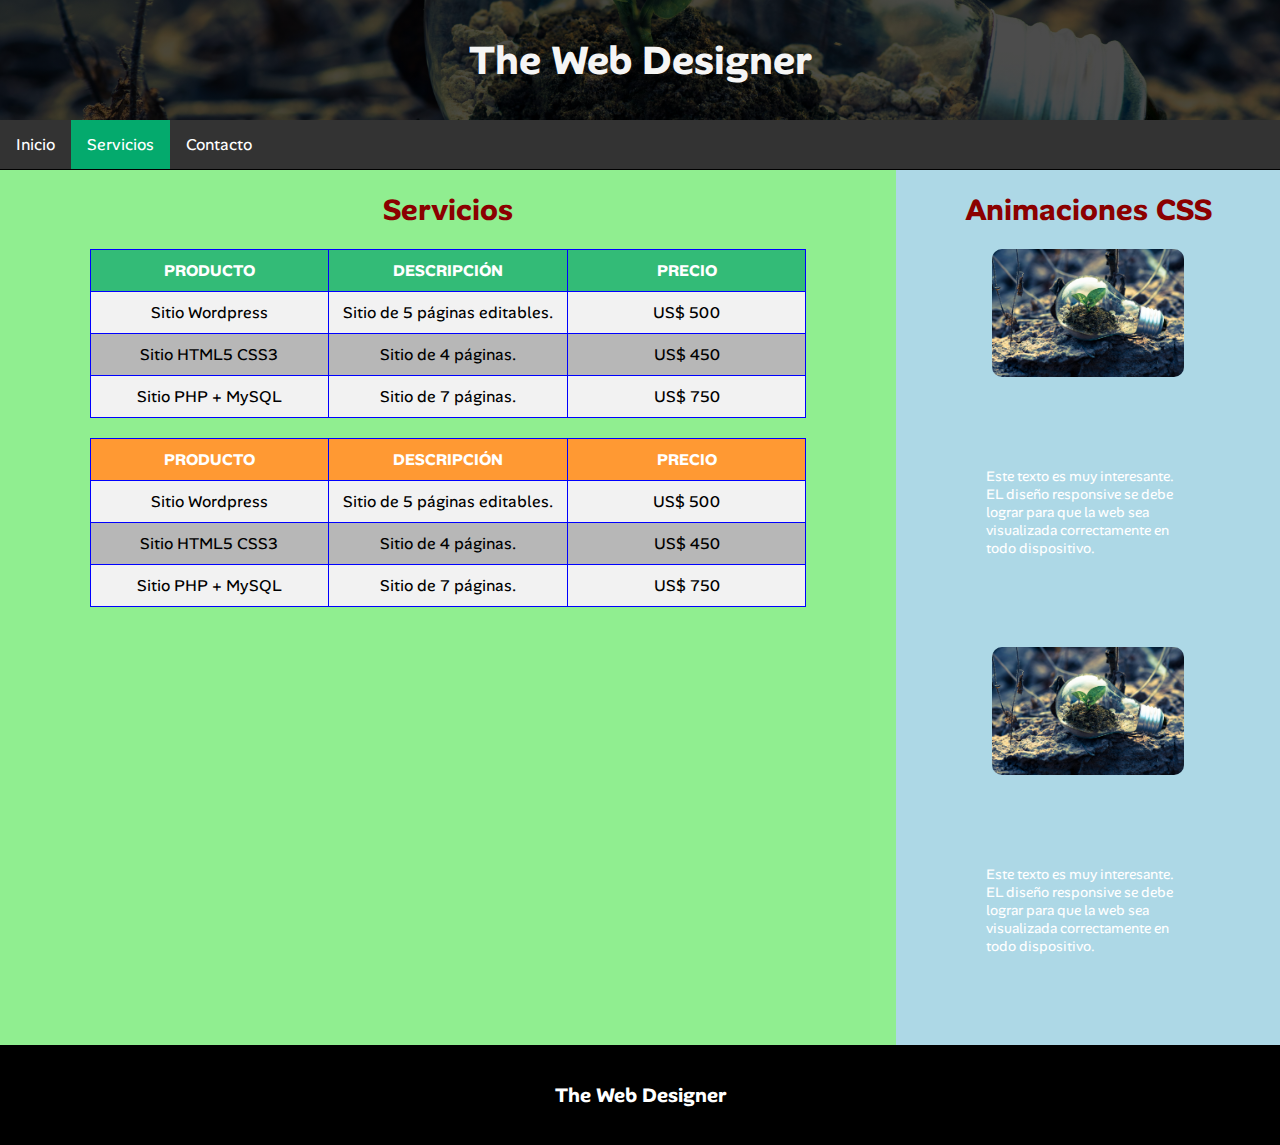
<file: proyecto/servicios.html>
<!DOCTYPE html>
<html>
  <head>
	<meta charset="utf-8">
	<meta name="viewport" content="width=device-width, initial-scale=1">
	<title></title>

	<link rel="preconnect" href="https://fonts.googleapis.com">
	<link rel="preconnect" href="https://fonts.gstatic.com" crossorigin>
	<link href="https://fonts.googleapis.com/css2?family=UnifrakturMaguntia&display=swap" rel="stylesheet">


<link rel="preconnect" href="https://fonts.googleapis.com">
<link rel="preconnect" href="https://fonts.gstatic.com" crossorigin>
<link href="https://fonts.googleapis.com/css2?family=Alan+Sans:wght@300..900&display=swap" rel="stylesheet">

<link rel="stylesheet" type="text/css" href="estilos.css">

	

  </head>
  <body>
  		<a href="index.html">
  			<header class="hero-image">
  			   <h1>The Web Designer</h1>
  		  </header>
  	  </a>

  		<nav>
  			<ul>
				  <li><a href="maqueta1.html">Inicio</a></li>
				  <li><a class="active" href="servicios.html">Servicios</a></li>
				  <li><a href="contacto.html">Contacto</a></li>
				</ul>
  		</nav>
  		
  		<div id="contenedor">

	  		<section>
	  			<h2>Servicios</h2>

	  			<table id="servicios1" class="centrar">
	  					<tr>
	  						<th>PRODUCTO</th>
	  						<th>DESCRIPCIÓN</th>
	  						<th>PRECIO</th>
	  					</tr>
							<tr>
	  						<td>Sitio Wordpress</td>
	  						<td>Sitio de 5 páginas editables.</td>
	  						<td>US$ 500</td>
	  					</tr>
	  					<tr>
	  						<td>Sitio HTML5 CSS3</td>
	  						<td>Sitio de 4 páginas.</td>
	  						<td>US$ 450</td>
	  					</tr>
							<tr>
	  						<td>Sitio PHP + MySQL</td>
	  						<td>Sitio de 7 páginas.</td>
	  						<td>US$ 750</td>
	  					</tr>
	  			</table>
	  			
					<table id="servicios2" class="centrar">
	  					<tr>
	  						<th>PRODUCTO</th>
	  						<th>DESCRIPCIÓN</th>
	  						<th>PRECIO</th>
	  					</tr>
							<tr>
	  						<td>Sitio Wordpress</td>
	  						<td>Sitio de 5 páginas editables.</td>
	  						<td>US$ 500</td>
	  					</tr>
	  					<tr>
	  						<td>Sitio HTML5 CSS3</td>
	  						<td>Sitio de 4 páginas.</td>
	  						<td>US$ 450</td>
	  					</tr>
							<tr>
	  						<td>Sitio PHP + MySQL</td>
	  						<td>Sitio de 7 páginas.</td>
	  						<td>US$ 750</td>
	  					</tr>
	  			</table>

	  		</section>

	  		<aside>
	  			<h2>Animaciones CSS</h2>
	  			<img src="imagen2.jpg">
	  			<p> Este texto es muy interesante. EL diseño responsive se debe lograr para que la web sea visualizada correctamente en todo dispositivo.</p>
	  			<img src="imagen2.jpg">
	  			<p> Este texto es muy interesante. EL diseño responsive se debe lograr para que la web sea visualizada correctamente en todo dispositivo.</p>
	  		</aside>
	  	</div>	
  		<footer>
  			<h3> The Web Designer </h3>
  		</footer>
  </body>
</html>
</file>
<file: proyecto/estilos.css>
body{
			background-color: black;
			font-family: "Alan Sans", sans-serif;
		}
 
 	*{
 			margin: 0px;
 		}

	header{
			width: 100%;
			height: 120px;
			background-color: lightcoral;
		}

	nav{
			width: 100%;
			height: 50px;
			background-color: black;
		}
	section{
			width: 70%;
			background-color: lightgreen;
			float: left;
		}

	aside{
			width: 30%;
			background-color: lightblue;
			float: right;
		}

	footer{
			width: 100%;
			height: 100px;
			background-color: black;
			color: white;
			clear: both;
		}

/*-----------------ESTILOS DE LA PORTADA Y EL CABEZAL----*/

	.hero-image {
	  background-image: linear-gradient(rgba(0, 0, 0, 0.7), rgba(0, 0, 0, 0.7)), url("imagen2.jpg");
	  height: 100%;
	  background-position: center;
	  background-repeat: no-repeat;
	  background-size: cover;
	  position: relative;
	}
 		
 	a{
 		text-decoration: none;
 	}

	.unifrakturmaguntia-regular {
		  font-family: "UnifrakturMaguntia", cursive;
		  font-weight: 400;
		  font-style: normal;
		}

	h1{
			font-size: 40px;
			text-align: center;
			line-height: 120px ;
			color: whitesmoke;
		}
	h2{
			font-size: 30px;
			text-align: center;
			color: darkred;
			padding:20px;
		}
	h3{
			font-size: 20px;
			text-align: center;
			line-height: 100px;
		}

	img{
			width: 50%;
			border-radius: 10px;
			display:block;
			margin-right: auto;
			margin-left: auto;
		}

	p{
			color: white;
			font-size: 14px;
			padding: 70px;
			margin: 20px;
		}

	/*--------------------elemento de igual ALTO-----------*/
	#contenedor{
			overflow:hidden;
		}
	section, aside{
			padding-bottom: 100%;
			margin-bottom: -100%;
		}
	/*----------------estilos de tabla------------*/

	table{
			width: 80%;
			margin: auto;
			background-color: grey;
			border-collapse: collapse;
		}

    tr:nth-child(even){background-color: #f2f2f2;}
	tr:nth-child(odd){background-color: #b7b7b7;}
    tr:hover {background-color: #ffff99;}

	td, th{
			width: 33%;
			height: 20px;
			border: 1px solid blue;
			padding: 10px;
		}
	th{
			background-color: #33bb77;
			color: white;
		}

	#servicios1{
			margin-bottom: 20px;
		}

	#servicios2 th{
			background-color: #ff9933;
		}
	.centrar{
			text-align: center;

		}

/*------------estilos de FORMULARIO--------*/

	form {
	  border-radius: 5px;
	  background-color: #f2f2f2;
	  padding: 20px;
	  margin-left: 50px;
	  margin-right: 50px;
	}


	label {display: block;}

	input[type=text], select {
	  width: 100%;
	  padding: 12px;
	  margin: 8px 0;
	  display: inline-block;
	  border: 1px solid #ccc;
	  border-radius: 4px;
	  box-sizing: border-box;
	}

	input[type=submit] {
	  width: 100%;
	  background-color: #4CAF50;
	  color: white;
	  padding: 14px;
	  margin: 8px 0;
	  border: none;
	  border-radius: 4px;
	  cursor: pointer;
	}

	input[type=submit]:hover {
	  background-color: #45a049;
	}

/*----estilos del MENU DE NAVEGACION-----*/

	

	ul {
	  list-style-type: none;
	  margin: 0;
	  padding: 0;
	  background-color: #333333;
	  display: flex;
	}

	ul li a {
	  display: block;
	  color: white;
	  padding: 14px 16px;
	  text-decoration: none;
	}

	ul li a:hover:not(.active) {
	  background-color: #111111;
	}

	ul li a.active {
	  background-color: #04AA6D;
	}



/*---------------------reglas de medios-----------------*/


@media only screen and (max-width: 800px) {
  section, aside {
    width:100%;
  }
  #servicios2, form{
  	margin-bottom: 20px;
  }

}
</file>
